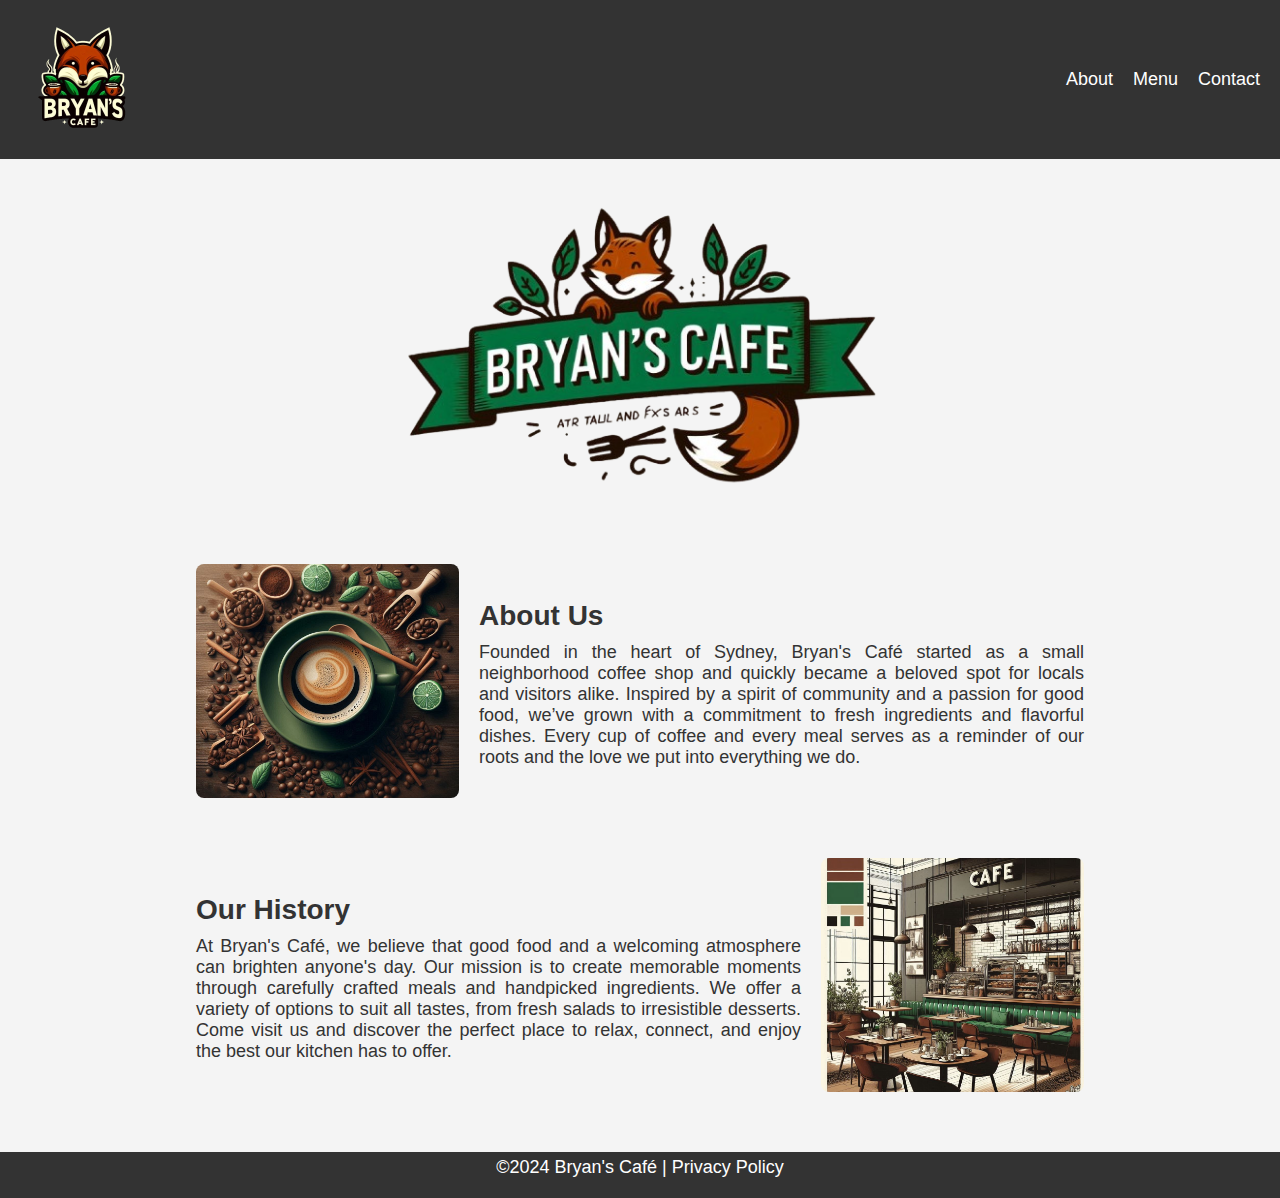
<file: index.html>
<!DOCTYPE html>
<html lang="en">
<head>
  <meta charset="UTF-8">
  <meta name="viewport" content="width=device-width, initial-scale=1.0">
  <title>About | Bryan's Café</title>
  <link rel="stylesheet" href="styles.css">
</head>
<body>
  <div class="wrapper">
    <header>
      <nav>
        <a href="index.html"><img src="images/logo.png" alt="Bryan's Café Logo" class="logo"></a>
        <ul class="nav-links">
          <li><a href="index.html">About</a></li>
          <li><a href="menu.html">Menu</a></li>
          <li><a href="contact.html">Contact</a></li>
        </ul>
      </nav>
    </header>

    <section class="banner">
      <img src="images/banner.png" alt="Bryan's Café Banner">
    </section>

    <main>
      <section class="about-section">
        <img src="images/about.jpeg" alt="About Us" class="section-image">
        <div class="about-content">
          <h2>About Us</h2>
          <p>Founded in the heart of Sydney, Bryan's Café started as a small neighborhood coffee shop and quickly became a beloved spot for locals and visitors alike. Inspired by a spirit of community and a passion for good food, we’ve grown with a commitment to fresh ingredients and flavorful dishes. Every cup of coffee and every meal serves as a reminder of our roots and the love we put into everything we do.</p>
        </div>
      </section>

      <section class="history-section">
        <div class="history-content">
          <h2>Our History</h2>
          <p>At Bryan's Café, we believe that good food and a welcoming atmosphere can brighten anyone's day. Our mission is to create memorable moments through carefully crafted meals and handpicked ingredients. We offer a variety of options to suit all tastes, from fresh salads to irresistible desserts. Come visit us and discover the perfect place to relax, connect, and enjoy the best our kitchen has to offer.</p>
        </div>
        <img src="images/history.jpeg" alt="Our History" class="section-image">
      </section>
    </main>

    <footer>
      <p>©2024 Bryan's Café | <a href="privacy-policy.html" class="footer-link" target="_blank">Privacy Policy</a></p>
    </footer>
  </div>
</body>
</html>
</file>
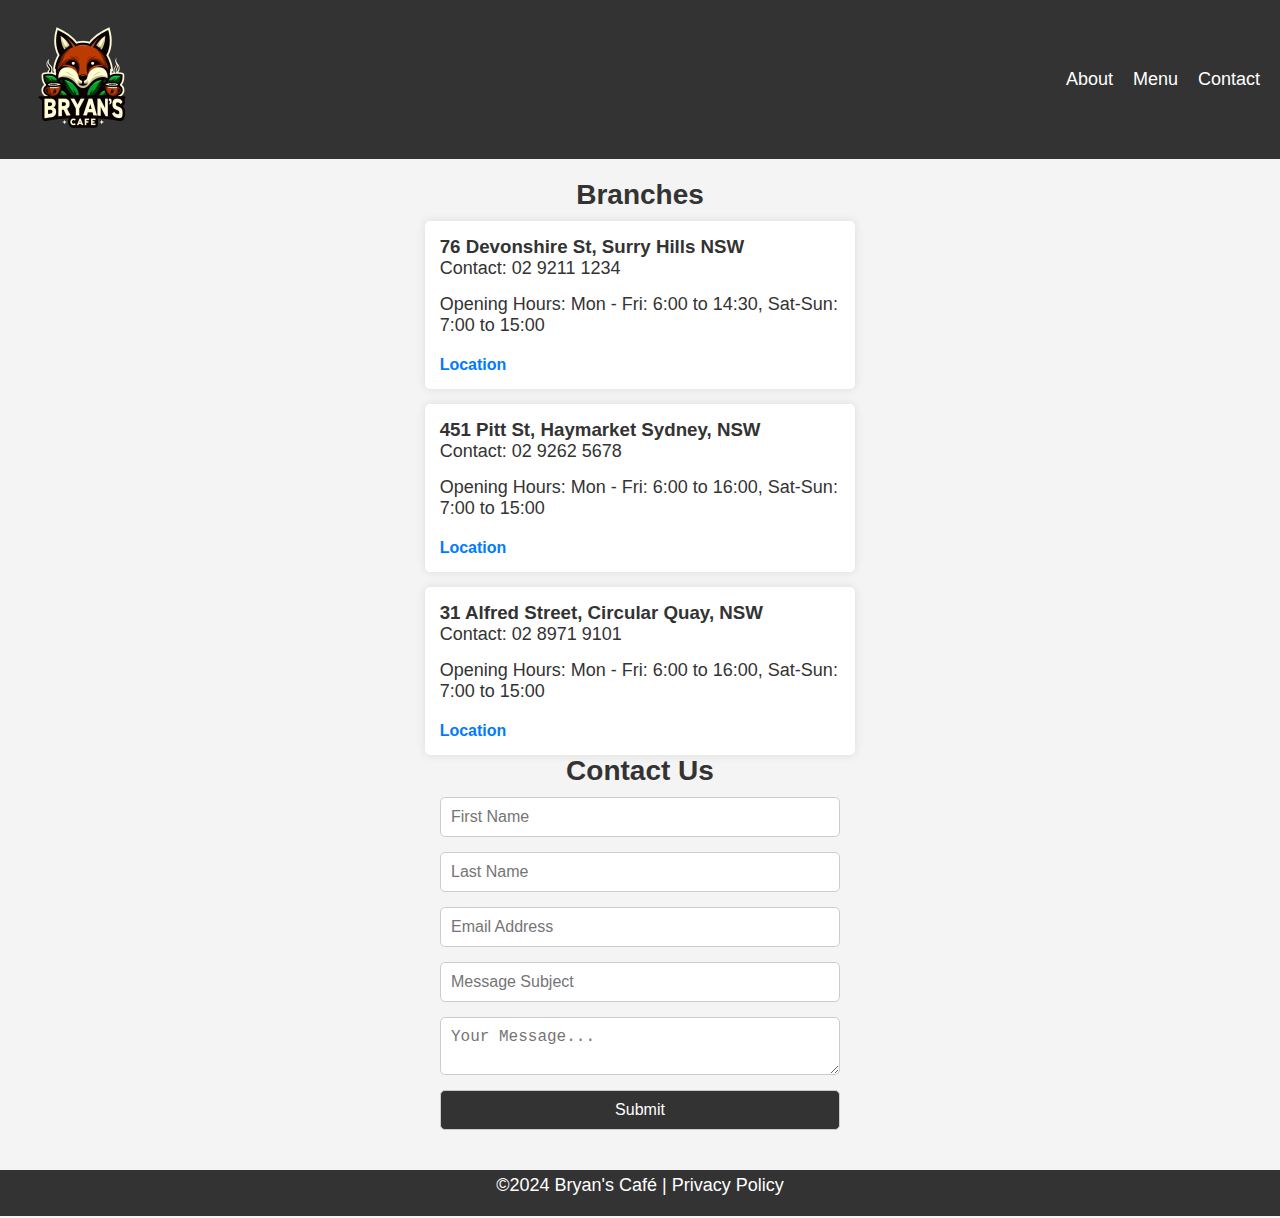
<file: contact.html>
<!DOCTYPE html>
<html lang="en">
<head>
  <meta charset="UTF-8">
  <meta name="viewport" content="width=device-width, initial-scale=1.0">
  <title>Contact | Bryan's Café</title>
  <link rel="stylesheet" href="styles.css">
</head>
<body>
  <div class="wrapper">
    <header>
      <nav>
        <a href="index.html"><img src="images/logo.png" alt="Bryan's Café Logo" class="logo"></a>
        <ul class="nav-links">
          <li><a href="index.html">About</a></li>
          <li><a href="menu.html">Menu</a></li>
          <li><a href="contact.html">Contact</a></li>
        </ul>
      </nav>
    </header>

    <main>
      <h2>Branches</h2>
      <div id="branches-container"></div>

      <h2>Contact Us</h2>
      <form id="enquiryForm">
        <input type="text" placeholder="First Name" required>
        <input type="text" placeholder="Last Name" required>
        <input type="email" placeholder="Email Address" required>
        <input type="text" placeholder="Message Subject" required>
        <textarea placeholder="Your Message..." required></textarea>
        <button type="submit">Submit</button>
      </form>
    </main>

    <footer>
      <p>©2024 Bryan's Café | <a href="privacy-policy.html" class="footer-link" target="_blank">Privacy Policy</a></p>
    </footer>
  </div>

  <script src="scripts.js"></script>
</body>
</html>
</file>
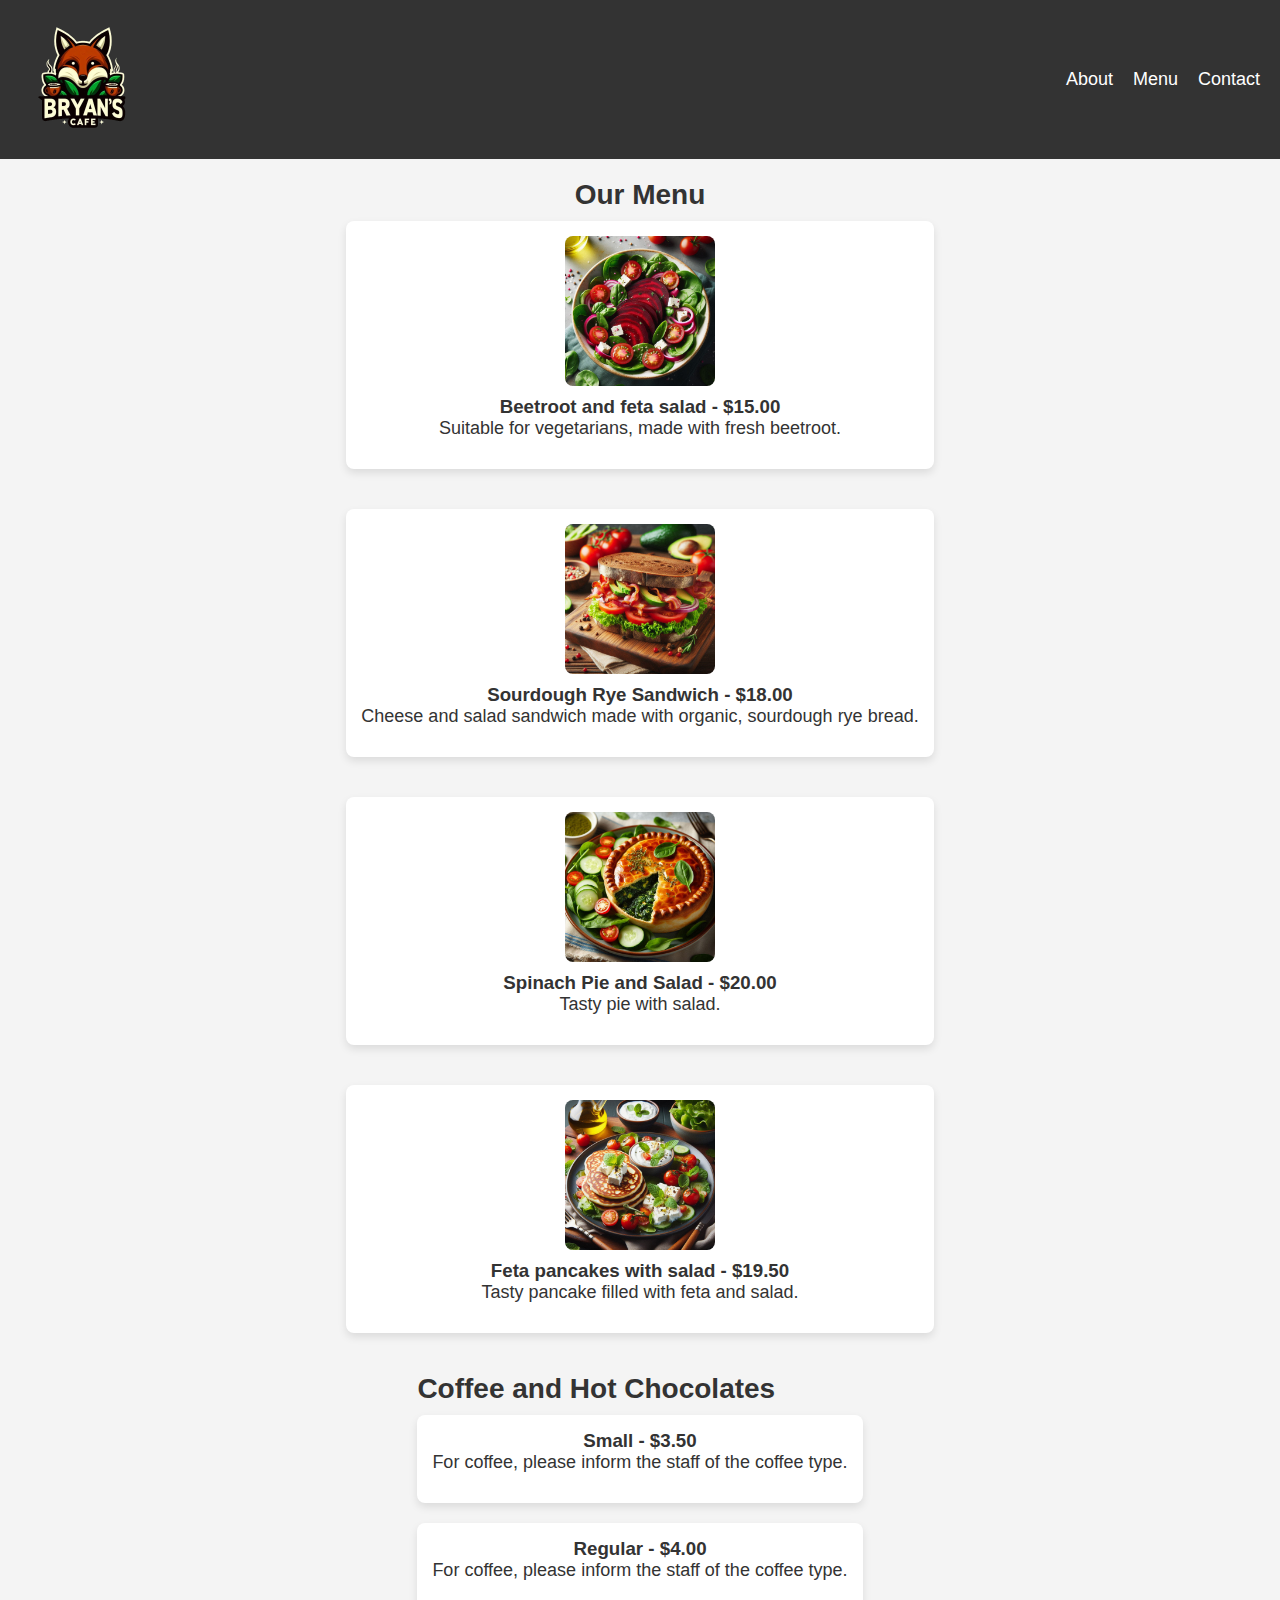
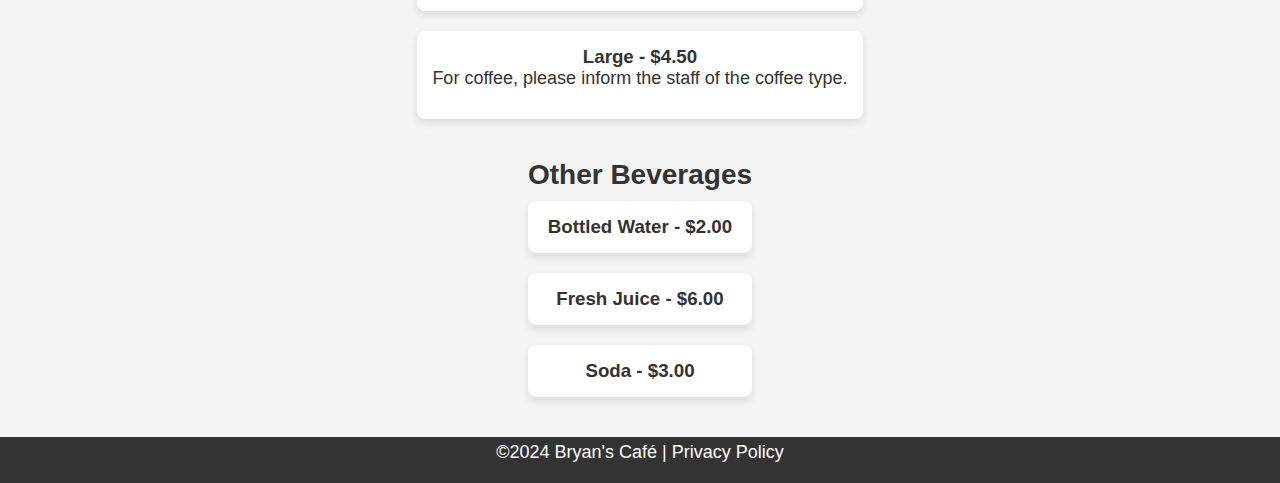
<file: menu.html>
<!DOCTYPE html>
<html lang="en">
<head>
  <meta charset="UTF-8">
  <meta name="viewport" content="width=device-width, initial-scale=1.0">
  <title>Menu | Bryan's Café</title>
  <link rel="stylesheet" href="styles.css">
</head>
<body>
  <div class="wrapper">
    <header>
      <nav>
        <a href="index.html"><img src="images/logo.png" alt="Bryan's Café Logo" class="logo"></a>
        <ul class="nav-links">
          <li><a href="index.html">About</a></li>
          <li><a href="menu.html">Menu</a></li>
          <li><a href="contact.html">Contact</a></li>
        </ul>
      </nav>
    </header>

    <main>
      <h2>Our Menu</h2>
      <div id="menu-container">
      </div>
    </main>

    <footer>
      <p>©2024 Bryan's Café | <a href="privacy-policy.html" class="footer-link" target="_blank">Privacy Policy</a></p>
    </footer>
  </div>

  <script src="scripts.js"></script>
</body>
</html>
</file>
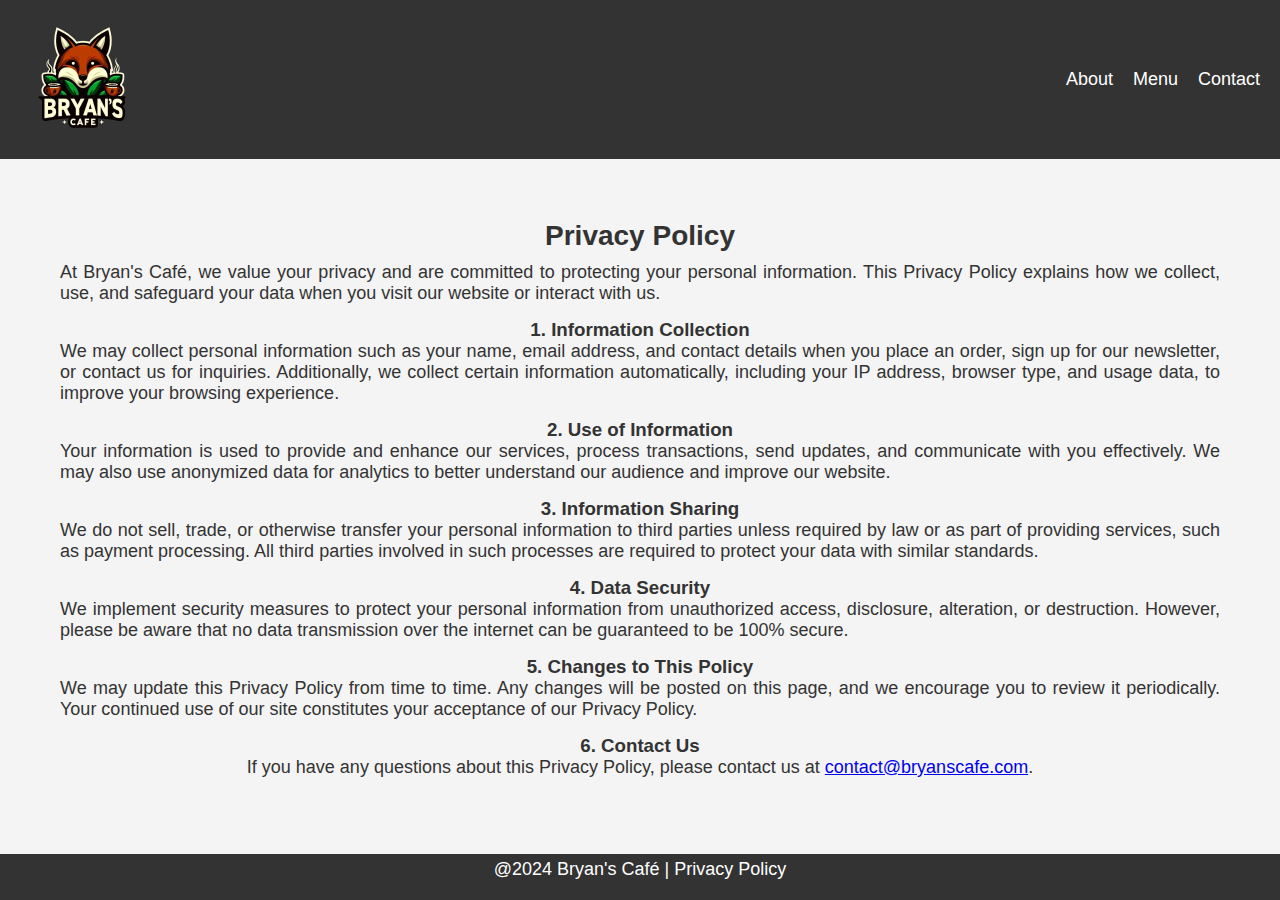
<file: privacy-policy.html>
<!DOCTYPE html>
<html lang="en">
<head>
  <meta charset="UTF-8">
  <meta name="viewport" content="width=device-width, initial-scale=1.0">
  <title>Privacy Policy | Bryan's Café</title>
  <link rel="stylesheet" href="styles.css">
</head>
<body>
  <div class="wrapper">
    <header>
      <nav>
        <a href="index.html"><img src="images/logo.png" alt="Bryan's Café Logo" class="logo"></a>
        <ul class="nav-links">
          <li><a href="index.html">About</a></li>
          <li><a href="menu.html">Menu</a></li>
          <li><a href="contact.html">Contact</a></li>
        </ul>
      </nav>
    </header>

    <main>
      <h2>Privacy Policy</h2>
      <p>At Bryan's Café, we value your privacy and are committed to protecting your personal information. This Privacy Policy explains how we collect, use, and safeguard your data when you visit our website or interact with us.</p>
      
      <h3>1. Information Collection</h3>
      <p>We may collect personal information such as your name, email address, and contact details when you place an order, sign up for our newsletter, or contact us for inquiries. Additionally, we collect certain information automatically, including your IP address, browser type, and usage data, to improve your browsing experience.</p>

      <h3>2. Use of Information</h3>
      <p>Your information is used to provide and enhance our services, process transactions, send updates, and communicate with you effectively. We may also use anonymized data for analytics to better understand our audience and improve our website.</p>

      <h3>3. Information Sharing</h3>
      <p>We do not sell, trade, or otherwise transfer your personal information to third parties unless required by law or as part of providing services, such as payment processing. All third parties involved in such processes are required to protect your data with similar standards.</p>

      <h3>4. Data Security</h3>
      <p>We implement security measures to protect your personal information from unauthorized access, disclosure, alteration, or destruction. However, please be aware that no data transmission over the internet can be guaranteed to be 100% secure.</p>

      <h3>5. Changes to This Policy</h3>
      <p>We may update this Privacy Policy from time to time. Any changes will be posted on this page, and we encourage you to review it periodically. Your continued use of our site constitutes your acceptance of our Privacy Policy.</p>

      <h3>6. Contact Us</h3>
      <p>If you have any questions about this Privacy Policy, please contact us at <a href="mailto:contact@bryanscafe.com">contact@bryanscafe.com</a>.</p>
    </main>

    <footer>
      <p>@2024 Bryan's Café | <a href="privacy-policy.html" class="footer-link">Privacy Policy</a></p>
    </footer>
  </div>
</body>
</html>
</file>
<file: styles.css>
* {
  margin: 0;
  padding: 0;
  box-sizing: border-box;
}

html, body {
  height: 100%;
  font-family: Arial, sans-serif;
  background-color: #f4f4f4;
  color: #333;
}

.wrapper {
  display: flex;
  flex-direction: column;
  min-height: 100vh;
}

header {
  background-color: #333;
  color: white;
  padding: 15px 20px;
}

header nav {
  display: flex;
  justify-content: space-between;
  align-items: center;
}

.logo {
  margin-right: auto;
  max-height: 125px;
}

.nav-links {
  display: flex;
  gap: 20px;
  list-style: none;
  margin-left: auto; 
}

.nav-links li a {
  color: white;
  text-decoration: none;
  font-size: 18px;
}

.nav-links li a:hover {
  text-decoration: underline;
}

main {
  flex: 1;
  display: flex;
  flex-direction: column;
  align-items: center;
  justify-content: center;
  padding: 20px;
  text-align: justify;
  max-width: 1200px;
  margin: 0 auto;
}

#menu-container {
  display: flex;
  flex-direction: column;
  align-items: center;
  width: 100%;
  max-width: 800px;
  gap: 20px;
}

.menu-item {
  display: flex;
  flex-direction: column;
  align-items: center;
  background-color: #fff;
  border-radius: 8px;
  box-shadow: 0 4px 8px rgba(0, 0, 0, 0.1);
  padding: 15px;
  margin-bottom: 20px;
  width: 100%;
  max-width: 600px;
  text-align: center;
}

.menu-item-image {
  width: 100%;
  max-width: 150px;
  height: auto;
  border-radius: 8px;
  margin-bottom: 10px;
}

.banner {
  display: flex;
  justify-content: center;
  width: 100%;
}

.banner img {
  width: 50%;
  height: auto;
  display: block;
  object-fit: contain;
}

.content {
  max-width: 800px;
  width: 100%;
  margin: 0 auto;
}

h2 {
  margin-bottom: 10px;
  font-size: 28px;
}

p {
  margin-bottom: 15px;
  font-size: 18px;
}

.about-section, .history-section {
  display: flex;
  gap: 20px;
  padding: 20px;
  max-width: 80%;
  margin: 0 auto;
  align-items: center;
}

.about-section .section-image, .history-section .section-image {
  width: 263px;
  height: 234px;
  object-fit: cover;
}

.about-content, .history-content {
  flex: 1;
}

.section-image {
  width: 100%;
  max-width: 800px;
  border-radius: 8px;
  margin-bottom: 20px;
}

#branches-container {
  display: flex;
  flex-direction: column;
  align-items: center;
  width: 100%;
  max-width: 800px;
  gap: 15px;
}

#branches-container div {
  background-color: white;
  padding: 15px;
  border-radius: 5px;
  box-shadow: 0 0 10px rgba(0, 0, 0, 0.1);
  width: 80%;
  max-width: 600px;
  text-align: left;
}

.location-link {
  display: inline-block;
  margin-top: 5px;
  color: #007bff;
  text-decoration: none;
  font-weight: bold;
}

.location-link:hover {
  text-decoration: underline;
}

form {
  display: flex;
  flex-direction: column;
  gap: 15px;
  width: 100%;
  max-width: 400px;
  margin-bottom: 20px;
}

input, textarea, button {
  padding: 10px;
  font-size: 16px;
  border: 1px solid #ccc;
  border-radius: 5px;
}

button {
  background-color: #333;
  color: white;
  cursor: pointer;
  transition: background-color 0.3s;
}

button:hover {
  background-color: #555;
}

footer {
  background-color: #333;
  color: white;
  text-align: center;
  padding: 5px 10px;
  font-size: 14px;
  width: 100%;
  position: relative;
  bottom: 0;
}

.footer-link {
  color: white;
  text-decoration: none;
}

.footer-link:hover {
  text-decoration: underline;
}

@media (max-width: 768px) {
  .header-container {
    flex-direction: column;
    align-items: center;
  }

  nav ul {
    flex-direction: column;
    align-items: center;
  }

  .content {
    width: 90%;
  }

  #menu-container div {
    width: 90%;
  }

  .banner img {
    width: 100%;
  }

  .about-section, .history-section {
    flex-direction: column;
  }

  button {
    font-size: 14px;
  }

  input, textarea {
    font-size: 14px;
  }
}
</file>
